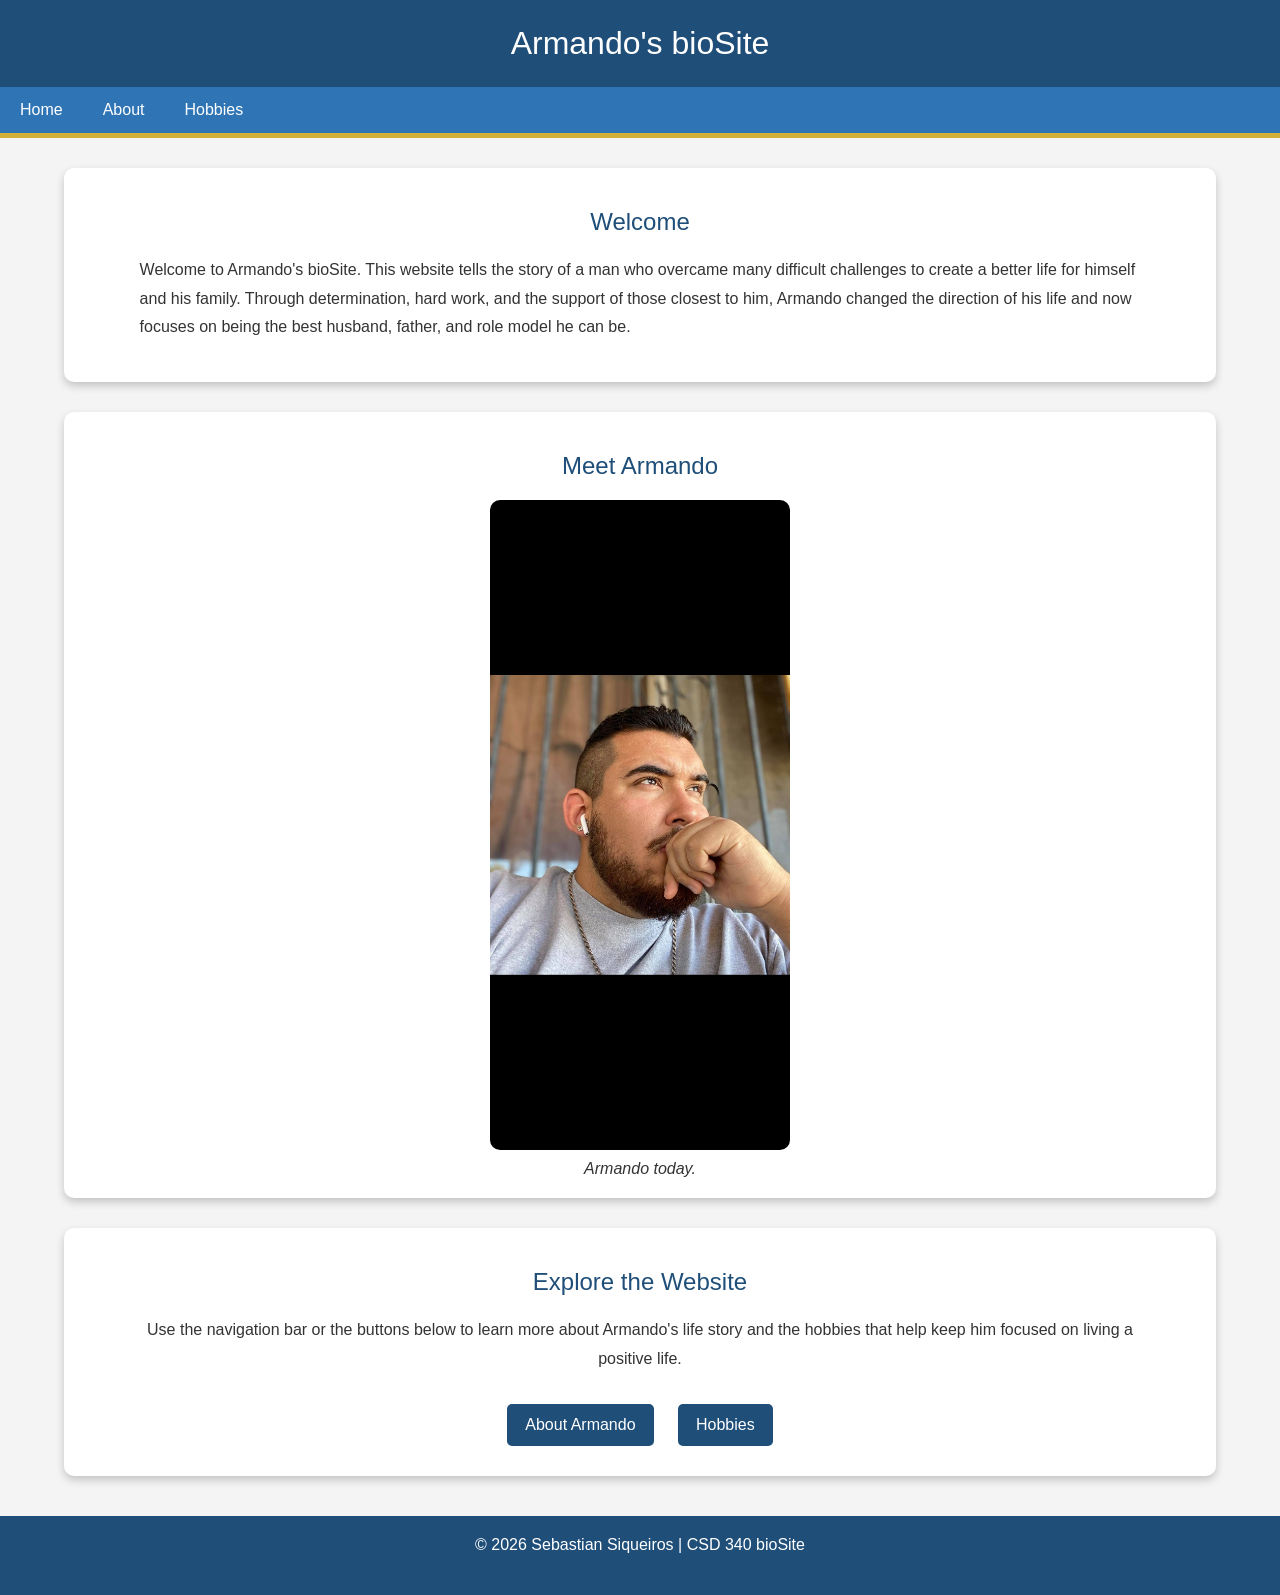
<file: index.html>
<!DOCTYPE html>
<!--
    Name: Sebastian Siqueiros
    Assignment: bioSite
    Course: CSD 340
-->

<html lang="en">

<head>

    <meta charset="UTF-8">
    <meta name="viewport" content="width=device-width, initial-scale=1.0">

    <title>Armando | bioSite</title>

    <link rel="stylesheet" href="site.css">

</head>

<body>

<header>

    <h1>Armando's bioSite</h1>

</header>

<div id="navbar">

    <a href="index.html">Home</a>
    <a href="about.html">About</a>
    <a href="hobbies.html">Hobbies</a>

</div>

<div id="container">

    <div class="card">

        <h2>Welcome</h2>

        <p>
            Welcome to Armando's bioSite. This website tells the story of a man
            who overcame many difficult challenges to create a better life for
            himself and his family. Through determination, hard work, and the
            support of those closest to him, Armando changed the direction of
            his life and now focuses on being the best husband, father, and
            role model he can be.
        </p>

    </div>

    <div class="card">

        <h2>Meet Armando</h2>

        <img src="images/portrait.jpg" alt="Portrait of Armando">

        <figcaption>
            Armando today.
        </figcaption>

    </div>

    <div class="card center">

        <h2>Explore the Website</h2>

        <p>
            Use the navigation bar or the buttons below to learn more about
            Armando's life story and the hobbies that help keep him focused
            on living a positive life.
        </p>

        <a class="button" href="about.html">
            About Armando
        </a>

        <a class="button" href="hobbies.html">
            Hobbies
        </a>

    </div>

</div>

<footer>

    <p>
        &copy; 2026 Sebastian Siqueiros | CSD 340 bioSite
    </p>

</footer>

</body>

</html>
</file>
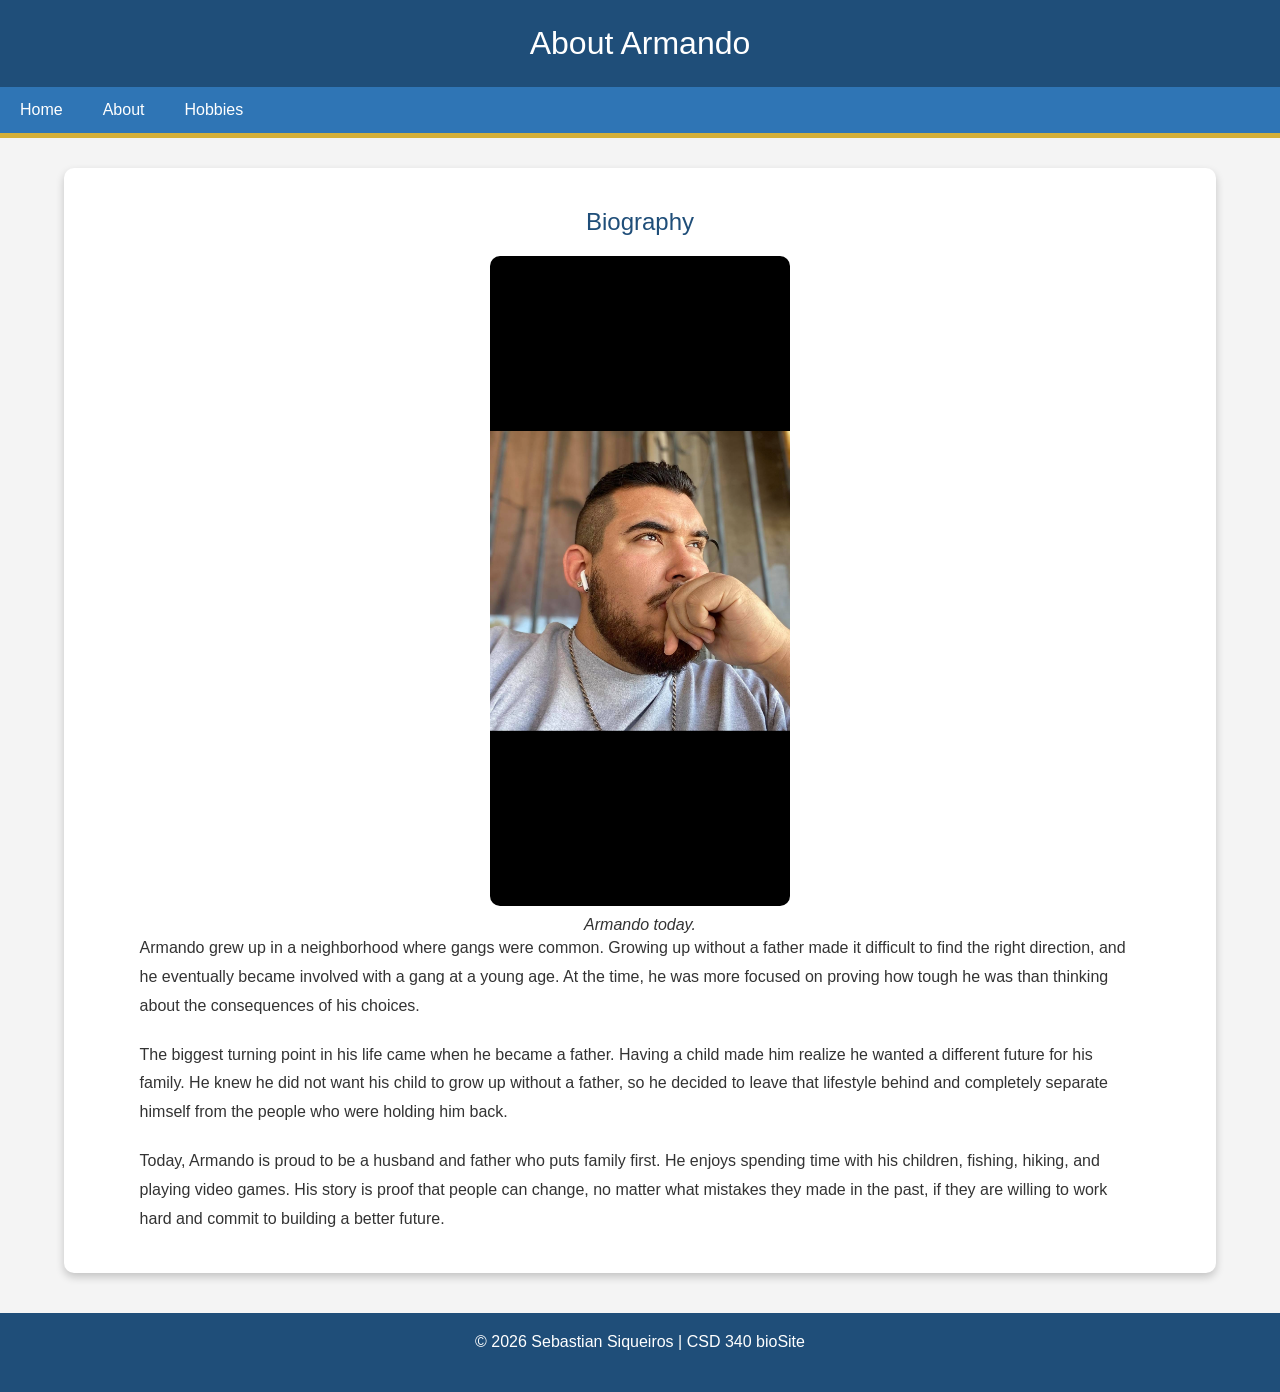
<file: about.html>
<!DOCTYPE html>
<!--
    Name: Sebastian Siqueiros
    Assignment: bioSite 
    Course: CSD 340
-->

<html lang="en">

<head>

    <meta charset="UTF-8">
    <meta name="viewport" content="width=device-width, initial-scale=1.0">

    <title>About Armando | bioSite</title>

    <link rel="stylesheet" href="site.css">

</head>

<body>

<header>

    <h1>About Armando</h1>

</header>

<div id="navbar">

    <a href="index.html">Home</a>
    <a href="about.html">About</a>
    <a href="hobbies.html">Hobbies</a>

</div>

<div id="container">

    <div class="card">

        <h2>Biography</h2>

        <img src="images/portrait.jpg" alt="Portrait of Armando">

        <figcaption>
            Armando today.
        </figcaption>

        <p>

            Armando grew up in a neighborhood where gangs were common. Growing up
            without a father made it difficult to find the right direction, and he
            eventually became involved with a gang at a young age. At the time,
            he was more focused on proving how tough he was than thinking about
            the consequences of his choices.

        </p>

        <p>

            The biggest turning point in his life came when he became a father.
            Having a child made him realize he wanted a different future for his
            family. He knew he did not want his child to grow up without a father,
            so he decided to leave that lifestyle behind and completely separate
            himself from the people who were holding him back.

        </p>

        <p>

            Today, Armando is proud to be a husband and father who puts family
            first. He enjoys spending time with his children, fishing, hiking,
            and playing video games. His story is proof that people can change,
            no matter what mistakes they made in the past, if they are willing
            to work hard and commit to building a better future.

        </p>

    </div>

</div>

<footer>

    <p>

        &copy; 2026 Sebastian Siqueiros | CSD 340 bioSite

    </p>

</footer>

</body>

</html>
</file>
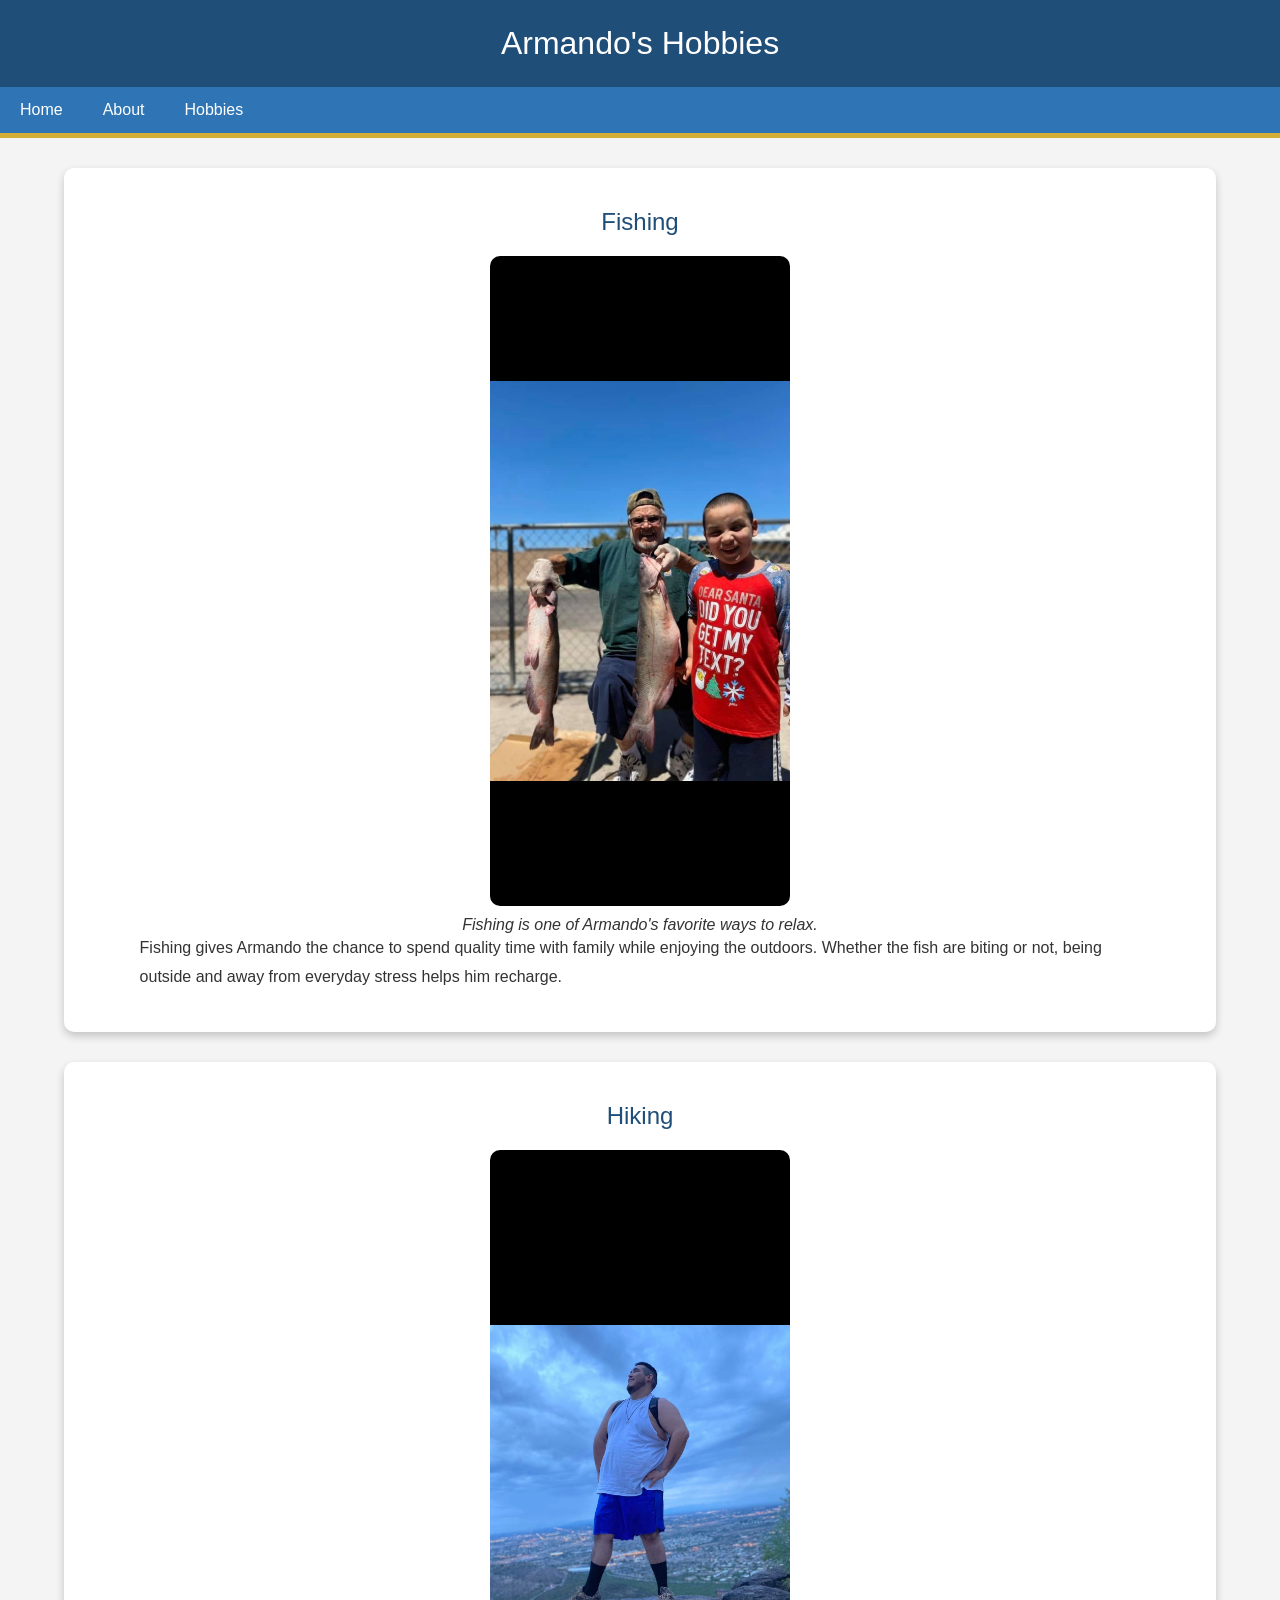
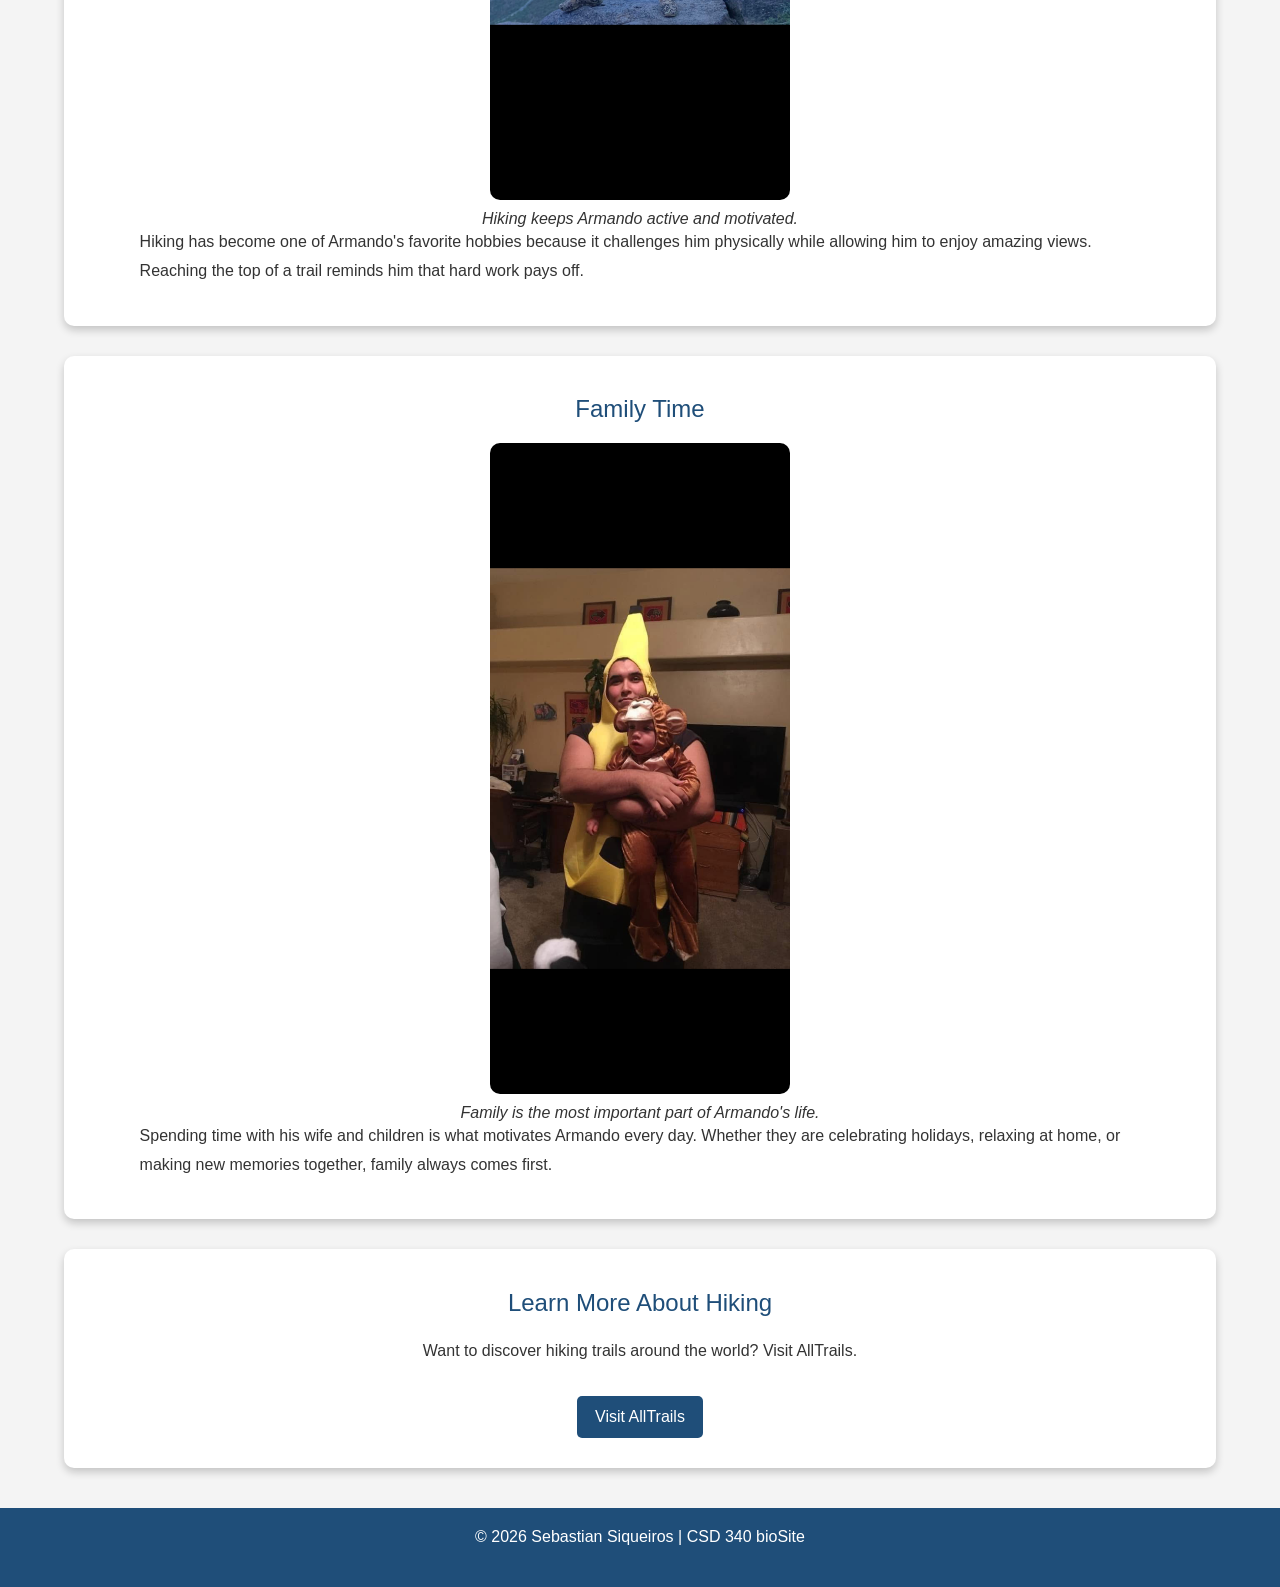
<file: hobbies.html>
<!DOCTYPE html>
<!--
    Name: Sebastian Siqueiros
    Assignment: bioSite
    Course: CSD 340
-->

<html lang="en">

<head>

    <meta charset="UTF-8">
    <meta name="viewport" content="width=device-width, initial-scale=1.0">

    <title>Armando's Hobbies | bioSite</title>

    <link rel="stylesheet" href="site.css">

</head>

<body>

<header>

    <h1>Armando's Hobbies</h1>

</header>

<div id="navbar">

    <a href="index.html">Home</a>
    <a href="about.html">About</a>
    <a href="hobbies.html">Hobbies</a>

</div>

<div id="container">

    <div class="card">

        <h2>Fishing</h2>

        <img src="images/fishing.jpg" alt="Armando holding fish">

        <figcaption>
            Fishing is one of Armando's favorite ways to relax.
        </figcaption>

        <p>
            Fishing gives Armando the chance to spend quality time with family
            while enjoying the outdoors. Whether the fish are biting or not,
            being outside and away from everyday stress helps him recharge.
        </p>

    </div>

    <div class="card">

        <h2>Hiking</h2>

        <img src="images/hiking.jpg" alt="Armando hiking">

        <figcaption>
            Hiking keeps Armando active and motivated.
        </figcaption>

        <p>
            Hiking has become one of Armando's favorite hobbies because it
            challenges him physically while allowing him to enjoy amazing views.
            Reaching the top of a trail reminds him that hard work pays off.
        </p>

    </div>

    <div class="card">

        <h2>Family Time</h2>

        <img src="images/family.jpg" alt="Armando with family">

        <figcaption>
            Family is the most important part of Armando's life.
        </figcaption>

        <p>
            Spending time with his wife and children is what motivates Armando
            every day. Whether they are celebrating holidays, relaxing at home,
            or making new memories together, family always comes first.
        </p>

    </div>

    <div class="card center">

        <h2>Learn More About Hiking</h2>

        <p>
            Want to discover hiking trails around the world? Visit AllTrails.
        </p>

        <a class="button"
           href="https://www.alltrails.com/"
           target="_blank">

            Visit AllTrails

        </a>

    </div>

</div>

<footer>

    <p>

        &copy; 2026 Sebastian Siqueiros | CSD 340 bioSite

    </p>

</footer>

</body>

</html>
</file>
<file: site.css>
/*
    Name: Sebastian Siqueiros
    Course: CSD 340
    bioSite
*/

body {
    margin: 0;
    padding: 0;
    font-family: Arial, Helvetica, sans-serif;
    background-color: #f4f4f4;
    color: #333333;
}

header {
    background-color: #1f4e79;
    color: white;
    text-align: center;
    padding: 25px;
}

h1 {
    font-weight: 400;
    margin: 0;
}

h2 {
    font-weight: 400;
    color: #1f4e79;
    text-align: center;
}

h3 {
    color: #d4af37;
    text-align: center;
}

p {
    line-height: 1.8;
    font-size: 16px;
    width: 90%;
    margin: auto;
    padding-bottom: 20px;
}

#navbar {
    overflow: hidden;
    background-color: #2f75b5;
    border-bottom: 5px solid #d4af37;
}

#navbar a {
    float: left;
    display: block;
    color: white;
    text-decoration: none;
    padding: 14px 20px;
}

#navbar a:hover {
    background-color: #d4af37;
    color: black;
}

#container {
    width: 90%;
    margin: auto;
    margin-top: 30px;
}

.card {
    background-color: white;
    border-radius: 10px;
    box-shadow: 0 4px 8px rgba(0,0,0,.2);
    padding: 20px;
    margin-bottom: 30px;
}

.card:hover {
    box-shadow: 0 8px 16px rgba(0,0,0,.2);
}

img {
    display: block;
    margin: auto;
    width: 300px;
    border-radius: 10px;
}

figcaption {
    text-align: center;
    font-style: italic;
    margin-top: 10px;
}

.button {
    display: inline-block;
    background-color: #1f4e79;
    color: white;
    text-decoration: none;
    padding: 12px 18px;
    border-radius: 5px;
    margin: 10px;
}

.button:hover {
    background-color: #d4af37;
    color: black;
}

.center {
    text-align: center;
}

footer {
    background-color: #1f4e79;
    color: white;
    text-align: center;
    padding: 15px;
    margin-top: 40px;
}
</file>
